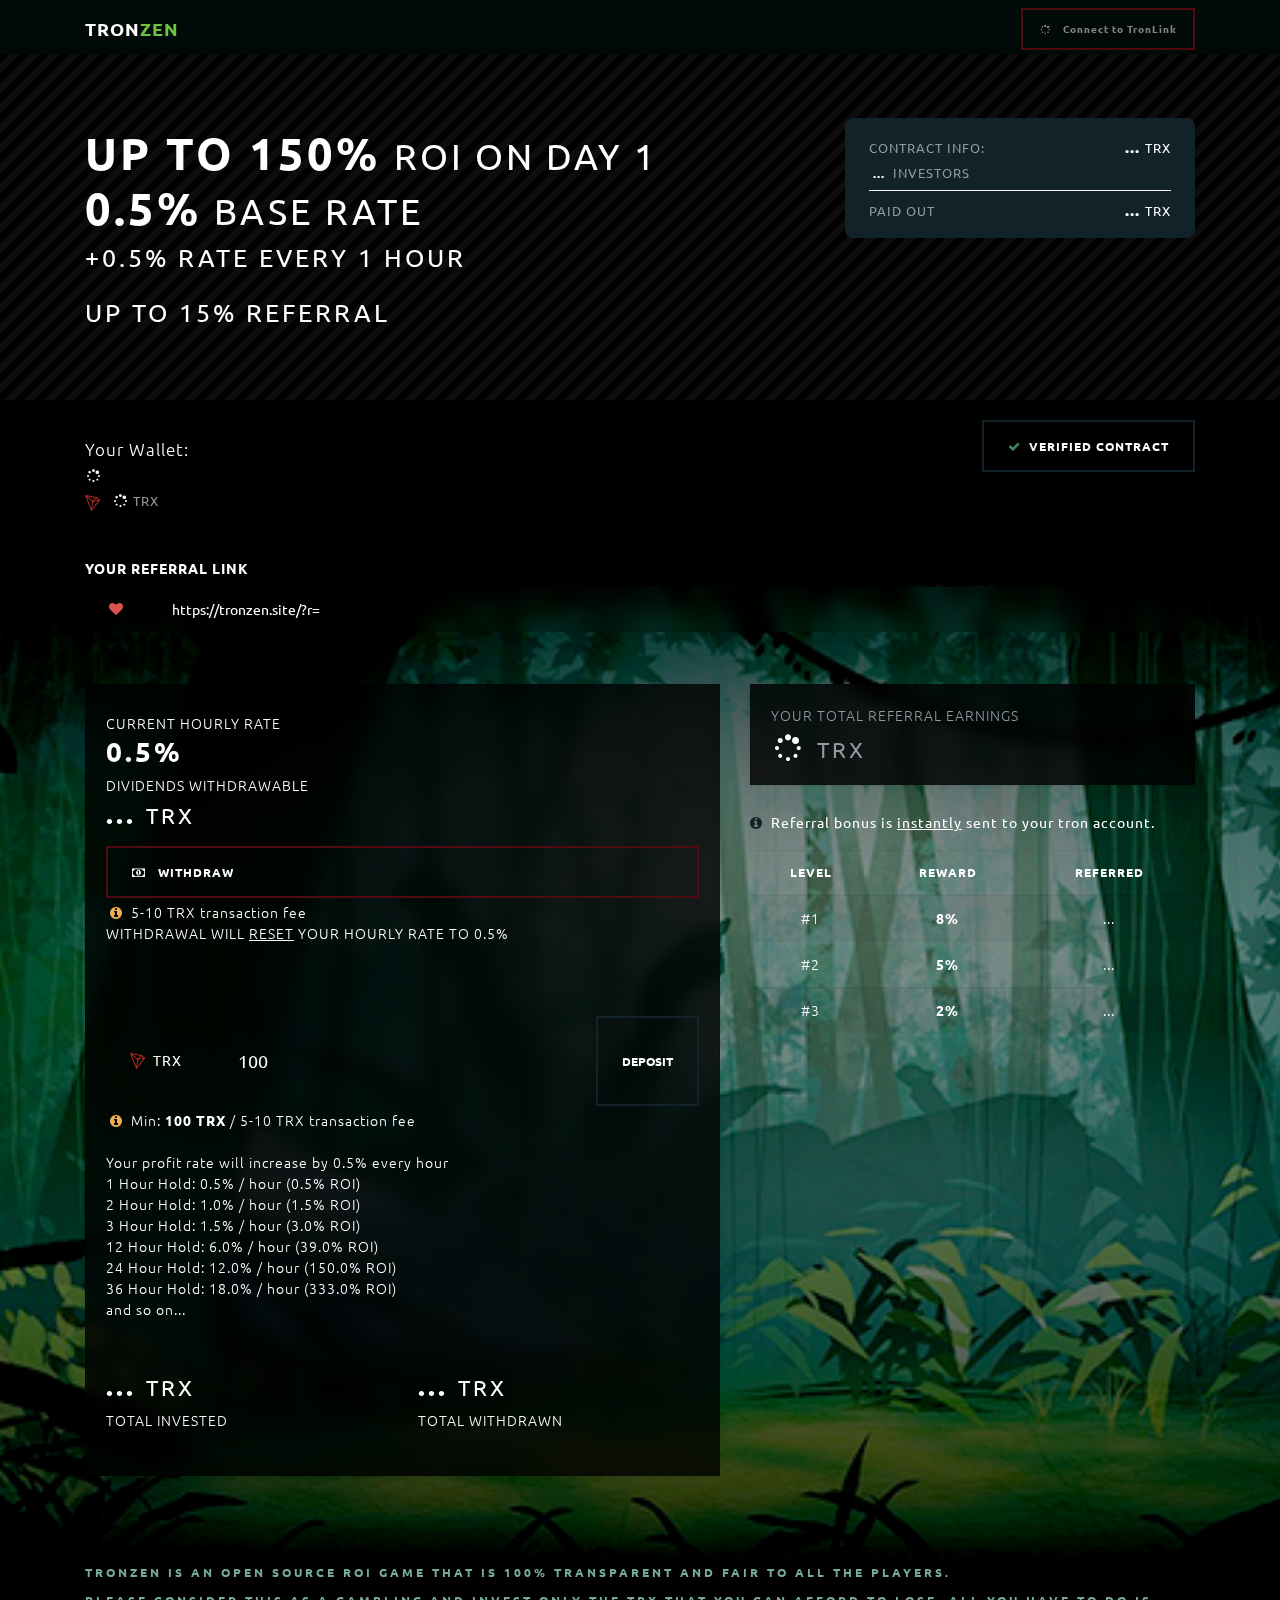
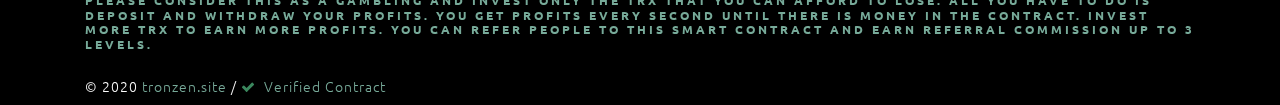
<file: index.html>
<!DOCTYPE html>
<html>
<head>
<meta charset="utf-8">
<meta http-equiv="X-UA-Compatible" content="IE=edge">
<meta name="viewport" content="width=device-width, initial-scale=1, shrink-to-fit=no">
<link rel="shortcut icon" href="favicon.ico" type="image/x-icon" />
<link href="favicon.png" sizes="32x32"  rel="icon" type="image/png">
<link href="favicon.png" rel="apple-touch-icon">
<title>TronZen</title>
<meta name="description" content="TronZen - Up to 150% on Day 1!" />
<meta name="twitter:card" value="summary_large_image">
<meta property="og:title" content="TronZen" />
<meta property="og:type" content="article" />
<meta property="og:url" content="index.html" />
<meta property="og:image" content="social.jpg" />
<meta property="og:description" content="Up to 150% on Day 1!" />
<!-- Global site tag (gtag.js) - Google Analytics -->
<script async src="https://www.googletagmanager.com/gtag/js?id=G-KTSBBXV0YV"></script>
<script>
  window.dataLayer = window.dataLayer || [];
  function gtag(){dataLayer.push(arguments);}
  gtag('js', new Date());

  gtag('config', 'G-KTSBBXV0YV');
</script>
<link rel="stylesheet" href="css/bootstrap.min.css">
<link rel="stylesheet" href="css/font-awesome.min.css">
<link href="https://fonts.googleapis.com/css2?family=Ubuntu:wght@400;500;700&amp;display=swap" rel="stylesheet">
<link rel="stylesheet" href="css/animate.min.css">
<link rel="stylesheet" href="css/custom.css">
</head>
<body class="header">
   
	<nav class="navbar navbar-expand-sm navbar-dark bg-dark">
	<div class="container">
	  <a class="navbar-brand" href="./">TRON<span style="color: #6bc53d">ZEN</span></a>
	  <button class="navbar-toggler" type="button" data-toggle="collapse" data-target="#navbarsExample07" aria-controls="navbarsExample07" aria-expanded="false" aria-label="Toggle navigation">
		<span class="navbar-toggler-icon"></span>
	  </button>

	  <div class="collapse navbar-collapse" id="navbarsExample07">
		<ul class="navbar-nav mr-auto">
		  <!--li class="nav-item">
			<a class="nav-link" href="#invest">Deposit</a>
		  </li>
		  <li class="nav-item">
			<a class="nav-link" href="#referral">Referral</a>
		  </li-->
		</ul>
		<ul class="navbar-nav navbar-right">
		  <li class="nav-item" style="margin-right:0">
			<a class="nav-link btn-sm btn-outline-success btn pl-3 pr-3" style="text-transform:none" href="https://www.tronlink.org/" id="your_adr" target="_blank"><i class="fa fa-spinner fa-pulse fa-fw mr-2"></i> Connect to <strong>TronLink</strong></a>
		  </li>
		</ul>
	  </div>
	</div>
  </nav>
  
  <div class="jumbotron shadow pb-5 mb-0">
	<div class="container">
	  <div class="row">
		<div class="col-md-8">
		  <h1 class="text-white mt-2" style="font-size:3.2em; font-weight:normal;"><strong>Up to 150% </strong> <small>ROI on Day 1</small><br><strong>0.5%</strong> <small>Base Rate</small></h1>
		 
		  <h3 class="text-white mb-4" style="font-size:1.8em; font-weight:normal; opacity:10">+0.5% Rate Every 1 Hour</h3>
		  <h3 class="text-white mb-4" style="font-size:1.8em; font-weight:normal; opacity:10">Up to 15% Referral</h3>
		</div>
		<div class="col-md-4">
		  <aside class="alert alert-dark text-white text-center pt-4 pb-4" style="font-size:1.2em" id="header_loading">
			<i class="fa fa-spinner fa-pulse fa-fw fa-3x"></i>
		  </aside>

		  <aside class="alert alert-dark text-white text-center pt-4 pb-4" style="font-size:1.2em; display:none;" id="header_countdown">
			<span class="text-muted text-uppercase">Launching In</span><br>
			<big><span data-update="launch-countdown"><i class="fa fa-spinner fa-pulse fa-fw"></i></span></big>
		  </aside>

		  <aside class="alert alert-dark text-white" style="font-size:1.2em;display:none;" id="header_contract_details">
			<small class="text-muted">CONTRACT INFO:</small> <span class="float-right"><strong data-update="global_total_invested">...</strong> <small>TRX</small></span>
			<br>
			<small class="text-muted"><strong data-update="global_total_investors" class="text-white ml-1 mr-1">...</strong> INVESTORS</small>
			<hr style="border-color:#faf9f7;margin-top:6px;margin-bottom:6px">
			<span class="float-right"><strong data-update="global_total_withdrawn">...</strong> <small>TRX</small></span> <small class="text-muted">PAID OUT</small>
		  </aside>
		</div>
	  </div>
	</div>
  </div>
  
  
  <section id="intro" style="">
	<div class="container pt-1 pb-1">
	  <p class="lead mb-4 mt-2" style="font-size:1.2em; color: #fff">
		<a href="https://tronscan.org/#/contract/TWmhr4ESeftsHwDTSLaLUVAdUvBayc1EVe/code" target="_blank" class="btn btn-outline-info float-right ml-4 mt-2"><i class="fa fa-check text-success mr-1"></i> Verified Contract</a>
		<br>
		Your Wallet:
		<br>
		<small>
		  <span id="your_address"><i class="fa fa-spinner fa-pulse fa-fw"></i></span><br>
		  <img src="images/trx.png" style="height:16px;margin-right:8px;">
		  <strong id="your_balance"><i class="fa fa-spinner fa-pulse fa-fw"></i></strong>
		  <span class="text-muted">TRX</span>
		</small>
	  </p>
	  <br>
		  <label for="referral_link"><strong class="text-uppercase">Your Referral Link</strong></label>
		  <div class="input-group">
			<div class="input-group-prepend"><span class="input-group-text"><i class="fa fa-heart text-danger"></i></span></div>
			<input type="text" id="referral_link" onclick="this.select();" value="https://tronzen.site/?r=" class="form-control">
		  </div>
	</div>
  </section>

  <section id="invest" class="pt-5 pb-5">
	<div class="container">
	  <div class="row">
		<div class="col-md-7">
		  <div class="card shadow-sm">
			<div class="card-body">
			  <div class="row mb-4 mt-2">
				<div class="col-md-12">
				  <span class="text-uppercase">Current hourly rate</span>
				  <h2 data-update="hourly_rate">0.5%</h2>
				  <span class="text-uppercase">Dividends withdrawable</span>
				  <h2><span data-update="total_withdrawable">...</span> <small>TRX</small></h2>
				  <div class="mt-3 mb-3">
					<a href="#withdraw" id="withdraw" class="btn btn-block btn-outline-success float-left text-left mr-2"><i class="fa fa-money mr-2"></i> Withdraw</a>
					<a href="#" id="withdraw_cd" class="btn btn-block btn-outline-success float-left text-left mr-2">Withdrawable in <span data-update="btlaunch-countdown"><i class="fa fa-spinner fa-pulse fa-fw"></i></span></a>
					<br style="clear:both;">
					  <p class="mb-5 mt-1">
						<i class="fa fa-info-circle text-warning mr-1 ml-1"></i> 5-10 TRX transaction fee
						<Br>
					<span class="text-uppercase">Withdrawal will <u>RESET</u> your hourly rate to 0.5%</span>
					</p>
				  </div>
				</div>
			  </div>

			  <div class="input-group">
				<div class="input-group-prepend">
				  <span class="input-group-text"><img src="images/trx.png" style="height:16px;margin-right:8px;">TRX</span>
				</div>
				<input type="text" class="form-control form-control-lg" value="100" id="invest_amount">
				<div class="input-group-append">
				  <button class="btn btn-outline-info" id="invest_now">Deposit</button>
				</div>
			  </div>
			  <p class="mb-5 mt-1">
				<i class="fa fa-info-circle text-warning mr-1 ml-1"></i> Min: <strong>100 TRX</strong> / 5-10 TRX transaction fee
				<br>
				<br>
				Your profit rate will increase by 0.5% every hour<br>
				1  Hour Hold: 0.5%  / hour (0.5% ROI)<br>
				2  Hour Hold: 1.0%  / hour (1.5% ROI)<br>
				3  Hour Hold: 1.5%  / hour (3.0% ROI)<br>
				12 Hour Hold: 6.0%  / hour (39.0% ROI)<br>
				24 Hour Hold: 12.0% / hour (150.0% ROI)<br>
				36 Hour Hold: 18.0% / hour (333.0% ROI)<br>
				and so on...<br>
			  </p>

			  <div class="row mb-4">
				<div class="col-md-6">
				  <h2><span data-update="total_invested">...</span> <small>TRX</small></h2>
				  <span class="text-uppercase">Total Invested</span>
				</div>
				<div class="col-md-6">
				  <h2><span data-update="total_withdrawn">...</span> <small>TRX</small></h2>
				  <span class="text-uppercase">Total Withdrawn</span>
				</div>
			  </div>
			</div>
			<!--div class="card-footer pt-4">
			  <div class="row mb-3 mt-1">
				<div class="col-md-6">
				  <h3><span data-update="global_total_invested">...</span> <small>TRX</small></h3>
				  <span class="text-uppercase">Total Pool (<strong>Global</strong>)</span>
				</div>
				<div class="col-md-6">
				  <h3><span data-update="global_total_withdrawn">...</span> <small>TRX</small></h3>
				  <span class="text-uppercase">Total Withdrawn (<strong>Global</strong>)</span>
				</div>
			  </div>
			</div-->
		  </div>
		</div>
		<div class="col-md-5">

		  <!--div class="card shadow-sm border-info animate_when_visible animate__pulse mb-3">
			<div class="card-body p-3 pl-4 pb-2">
			  <span class="text-muted text-uppercase">Total Referral Rewards (<strong>Global</strong>)</span>
			  <h2 class="mb-0"><span data-update="global_total_referral_bonus">...</span> <small class="text-muted">TRX</small></h2>
			</div>
		  </div-->
		  <div class="card shadow-sm mb-4">
			<div class="card-body">
			  <p class="mb-1 text-uppercase text-muted">Your Total Referral earnings</p>
			  <h2 class="mb-0"><span data-update="total_referral_bonus"><i class="fa fa-spinner fa-pulse fa-fw"></i></span> <small class="text-muted">TRX</small></h2>
			</div>
		  </div>
		  <p class="lead mt-1"><small><i class="fa fa-info-circle text-info mr-1"></i> Referral bonus is <u>instantly</u> sent to your tron account.</small></p>
		  <table class="table table-sm text-center table-striped">
			<thead>
			  <tr>
				<th>Level</th>
				<th>Reward</th>
				<th>Referred</th>
			  </tr>
			</thead>
			<tbody>
			  <tr>
				<td>#1</td>
				<td><strong>8%</strong></td>
				<td data-update="lvl1">...</td>
			  </tr>
			  <tr>
				<td>#2</td>
				<td><strong>5%</strong></td>
				<td data-update="lvl2">...</td>
			  </tr>
			  <tr>
				<td>#3</td>
				<td><strong>2%</strong></td>
				<td data-update="lvl3">...</td>
			  </tr>
			</tbody>
		  </table>
		</div>
	  </div>
	</div>
	
	<div class="is_early">
	  <h2 style="font-size:4em">Launching Soon!</h2>
	  <h3 data-update="launch-countdown" style="font-size:3em">...</h3>
	</div>
  </section>
	<hr>
  <footer style="" class="mt-2 shadow">
	<div class="container pt-2 pb-2">
	  <h6 style="color:#7a9;">
		TronZen is an open source ROI Game that is 100% transparent and fair to all the players.
		<br>
		<br>
		Please consider this as a gambling and invest only the TRX that you can afford to lose.
		All you have to do is deposit and withdraw your profits. You get profits every second until there is money in the contract.
		Invest more TRX to earn more profits.
		You can refer people to this smart contract and earn referral commission up to 3 levels.
		
		
	</h6>
	  
	  
	  <hr class="mt-0" style="color:#7a9;">
	  &copy; 2020 <a href="index.html" style="color:#7a9;">tronzen.site</a>
	  /
	  <a href="https://tronscan.org/#/contract/TWmhr4ESeftsHwDTSLaLUVAdUvBayc1EVe" target="_blank" style="color:#7a9;"><i class="fa fa-check text-success mr-1"></i> Verified Contract</a>
	</div>
  </footer>

  <script src="js/jquery-3.5.1.min.js"></script>
  <script src="js/bootstrap.bundle.min.js"></script>
  <script src="js/sweetalert.min.js"></script>
  <script src="js/main.js"></script>
</body>


</html>
</file>
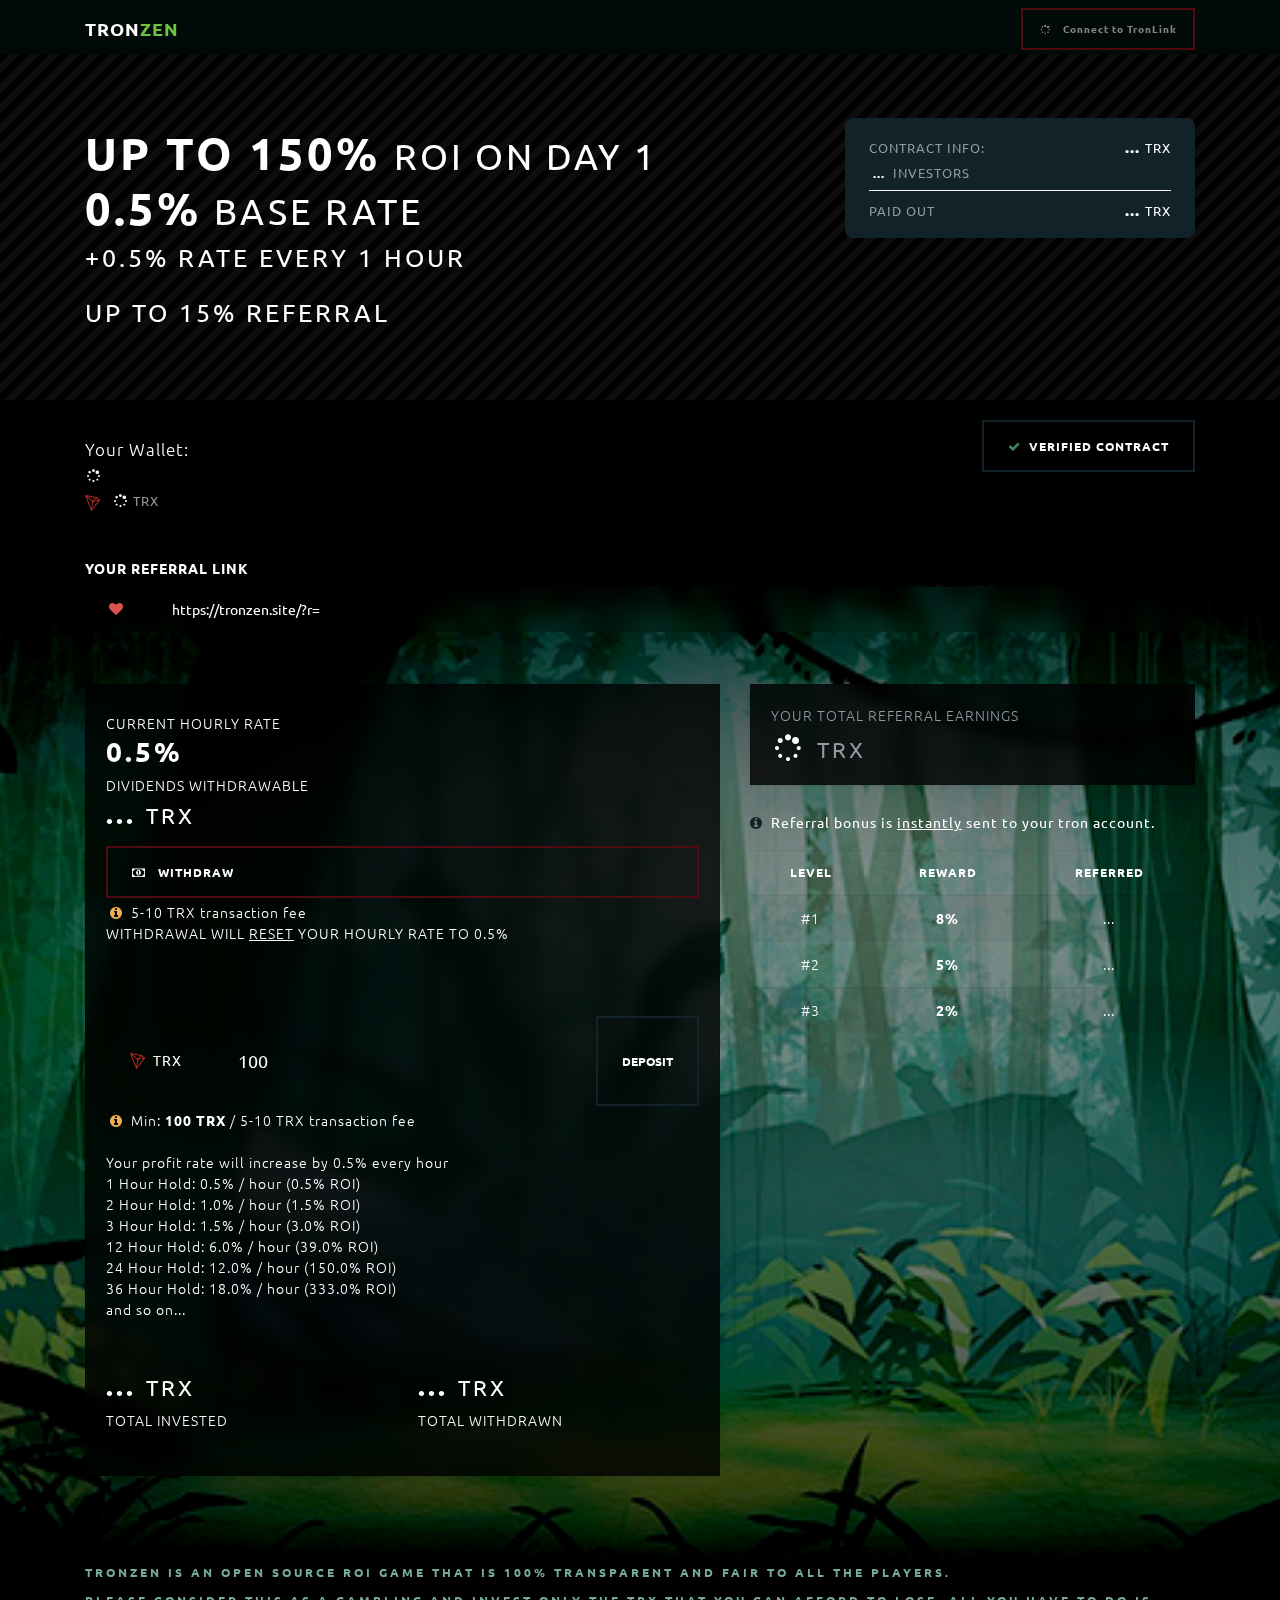
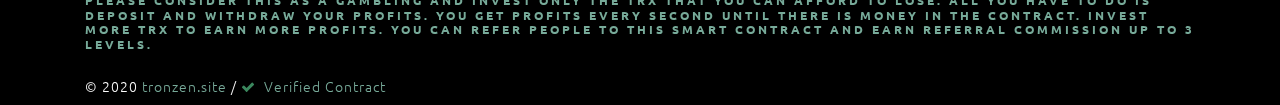
<file: index1.html>
<!DOCTYPE html>
<html>
<head>
<meta charset="utf-8">
<meta http-equiv="X-UA-Compatible" content="IE=edge">
<meta name="viewport" content="width=device-width, initial-scale=1, shrink-to-fit=no">
<link rel="shortcut icon" href="favicon.ico" type="image/x-icon" />
<link href="favicon.png" sizes="32x32"  rel="icon" type="image/png">
<link href="favicon.png" rel="apple-touch-icon">
<title>TronZen</title>
<meta name="description" content="TronZen - Up to 150% on Day 1!" />
<meta name="twitter:card" value="summary_large_image">
<meta property="og:title" content="TronZen" />
<meta property="og:type" content="article" />
<meta property="og:url" content="index.html" />
<meta property="og:image" content="social.jpg" />
<meta property="og:description" content="Up to 150% on Day 1!" />
<!-- Global site tag (gtag.js) - Google Analytics -->
<script async src="https://www.googletagmanager.com/gtag/js?id=G-KTSBBXV0YV"></script>
<script>
  window.dataLayer = window.dataLayer || [];
  function gtag(){dataLayer.push(arguments);}
  gtag('js', new Date());

  gtag('config', 'G-KTSBBXV0YV');
</script>
<link rel="stylesheet" href="css/bootstrap.min.css">
<link rel="stylesheet" href="css/font-awesome.min.css">
<link href="https://fonts.googleapis.com/css2?family=Ubuntu:wght@400;500;700&amp;display=swap" rel="stylesheet">
<link rel="stylesheet" href="css/animate.min.css">
<link rel="stylesheet" href="css/custom.css">
</head>
<body class="header">
   
	<nav class="navbar navbar-expand-sm navbar-dark bg-dark">
	<div class="container">
	  <a class="navbar-brand" href="./">TRON<span style="color: #6bc53d">ZEN</span></a>
	  <button class="navbar-toggler" type="button" data-toggle="collapse" data-target="#navbarsExample07" aria-controls="navbarsExample07" aria-expanded="false" aria-label="Toggle navigation">
		<span class="navbar-toggler-icon"></span>
	  </button>

	  <div class="collapse navbar-collapse" id="navbarsExample07">
		<ul class="navbar-nav mr-auto">
		  <!--li class="nav-item">
			<a class="nav-link" href="#invest">Deposit</a>
		  </li>
		  <li class="nav-item">
			<a class="nav-link" href="#referral">Referral</a>
		  </li-->
		</ul>
		<ul class="navbar-nav navbar-right">
		  <li class="nav-item" style="margin-right:0">
			<a class="nav-link btn-sm btn-outline-success btn pl-3 pr-3" style="text-transform:none" href="https://www.tronlink.org/" id="your_adr" target="_blank"><i class="fa fa-spinner fa-pulse fa-fw mr-2"></i> Connect to <strong>TronLink</strong></a>
		  </li>
		</ul>
	  </div>
	</div>
  </nav>
  
  <div class="jumbotron shadow pb-5 mb-0">
	<div class="container">
	  <div class="row">
		<div class="col-md-8">
		  <h1 class="text-white mt-2" style="font-size:3.2em; font-weight:normal;"><strong>Up to 150% </strong> <small>ROI on Day 1</small><br><strong>0.5%</strong> <small>Base Rate</small></h1>
		 
		  <h3 class="text-white mb-4" style="font-size:1.8em; font-weight:normal; opacity:10">+0.5% Rate Every 1 Hour</h3>
		  <h3 class="text-white mb-4" style="font-size:1.8em; font-weight:normal; opacity:10">Up to 15% Referral</h3>
		</div>
		<div class="col-md-4">
		  <aside class="alert alert-dark text-white text-center pt-4 pb-4" style="font-size:1.2em" id="header_loading">
			<i class="fa fa-spinner fa-pulse fa-fw fa-3x"></i>
		  </aside>

		  <aside class="alert alert-dark text-white text-center pt-4 pb-4" style="font-size:1.2em; display:none;" id="header_countdown">
			<span class="text-muted text-uppercase">Launching In</span><br>
			<big><span data-update="launch-countdown"><i class="fa fa-spinner fa-pulse fa-fw"></i></span></big>
		  </aside>

		  <aside class="alert alert-dark text-white" style="font-size:1.2em;display:none;" id="header_contract_details">
			<small class="text-muted">CONTRACT INFO:</small> <span class="float-right"><strong data-update="global_total_invested">...</strong> <small>TRX</small></span>
			<br>
			<small class="text-muted"><strong data-update="global_total_investors" class="text-white ml-1 mr-1">...</strong> INVESTORS</small>
			<hr style="border-color:#faf9f7;margin-top:6px;margin-bottom:6px">
			<span class="float-right"><strong data-update="global_total_withdrawn">...</strong> <small>TRX</small></span> <small class="text-muted">PAID OUT</small>
		  </aside>
		</div>
	  </div>
	</div>
  </div>
  
  
  <section id="intro" style="">
	<div class="container pt-1 pb-1">
	  <p class="lead mb-4 mt-2" style="font-size:1.2em; color: #fff">
		<a href="https://tronscan.org/#/contract/TWmhr4ESeftsHwDTSLaLUVAdUvBayc1EVe/code" target="_blank" class="btn btn-outline-info float-right ml-4 mt-2"><i class="fa fa-check text-success mr-1"></i> Verified Contract</a>
		<br>
		Your Wallet:
		<br>
		<small>
		  <span id="your_address"><i class="fa fa-spinner fa-pulse fa-fw"></i></span><br>
		  <img src="images/trx.png" style="height:16px;margin-right:8px;">
		  <strong id="your_balance"><i class="fa fa-spinner fa-pulse fa-fw"></i></strong>
		  <span class="text-muted">TRX</span>
		</small>
	  </p>
	  <br>
		  <label for="referral_link"><strong class="text-uppercase">Your Referral Link</strong></label>
		  <div class="input-group">
			<div class="input-group-prepend"><span class="input-group-text"><i class="fa fa-heart text-danger"></i></span></div>
			<input type="text" id="referral_link" onclick="this.select();" value="https://tronzen.site/?r=" class="form-control">
		  </div>
	</div>
  </section>

  <section id="invest" class="pt-5 pb-5">
	<div class="container">
	  <div class="row">
		<div class="col-md-7">
		  <div class="card shadow-sm">
			<div class="card-body">
			  <div class="row mb-4 mt-2">
				<div class="col-md-12">
				  <span class="text-uppercase">Current hourly rate</span>
				  <h2 data-update="hourly_rate">0.5%</h2>
				  <span class="text-uppercase">Dividends withdrawable</span>
				  <h2><span data-update="total_withdrawable">...</span> <small>TRX</small></h2>
				  <div class="mt-3 mb-3">
					<a href="#withdraw" id="withdraw" class="btn btn-block btn-outline-success float-left text-left mr-2"><i class="fa fa-money mr-2"></i> Withdraw</a>
					<a href="#" id="withdraw_cd" class="btn btn-block btn-outline-success float-left text-left mr-2">Withdrawable in <span data-update="btlaunch-countdown"><i class="fa fa-spinner fa-pulse fa-fw"></i></span></a>
					<br style="clear:both;">
					  <p class="mb-5 mt-1">
						<i class="fa fa-info-circle text-warning mr-1 ml-1"></i> 5-10 TRX transaction fee
						<Br>
					<span class="text-uppercase">Withdrawal will <u>RESET</u> your hourly rate to 0.5%</span>
					</p>
				  </div>
				</div>
			  </div>

			  <div class="input-group">
				<div class="input-group-prepend">
				  <span class="input-group-text"><img src="images/trx.png" style="height:16px;margin-right:8px;">TRX</span>
				</div>
				<input type="text" class="form-control form-control-lg" value="100" id="invest_amount">
				<div class="input-group-append">
				  <button class="btn btn-outline-info" id="invest_now">Deposit</button>
				</div>
			  </div>
			  <p class="mb-5 mt-1">
				<i class="fa fa-info-circle text-warning mr-1 ml-1"></i> Min: <strong>100 TRX</strong> / 5-10 TRX transaction fee
				<br>
				<br>
				Your profit rate will increase by 0.5% every hour<br>
				1  Hour Hold: 0.5%  / hour (0.5% ROI)<br>
				2  Hour Hold: 1.0%  / hour (1.5% ROI)<br>
				3  Hour Hold: 1.5%  / hour (3.0% ROI)<br>
				12 Hour Hold: 6.0%  / hour (39.0% ROI)<br>
				24 Hour Hold: 12.0% / hour (150.0% ROI)<br>
				36 Hour Hold: 18.0% / hour (333.0% ROI)<br>
				and so on...<br>
			  </p>

			  <div class="row mb-4">
				<div class="col-md-6">
				  <h2><span data-update="total_invested">...</span> <small>TRX</small></h2>
				  <span class="text-uppercase">Total Invested</span>
				</div>
				<div class="col-md-6">
				  <h2><span data-update="total_withdrawn">...</span> <small>TRX</small></h2>
				  <span class="text-uppercase">Total Withdrawn</span>
				</div>
			  </div>
			</div>
			<!--div class="card-footer pt-4">
			  <div class="row mb-3 mt-1">
				<div class="col-md-6">
				  <h3><span data-update="global_total_invested">...</span> <small>TRX</small></h3>
				  <span class="text-uppercase">Total Pool (<strong>Global</strong>)</span>
				</div>
				<div class="col-md-6">
				  <h3><span data-update="global_total_withdrawn">...</span> <small>TRX</small></h3>
				  <span class="text-uppercase">Total Withdrawn (<strong>Global</strong>)</span>
				</div>
			  </div>
			</div-->
		  </div>
		</div>
		<div class="col-md-5">

		  <!--div class="card shadow-sm border-info animate_when_visible animate__pulse mb-3">
			<div class="card-body p-3 pl-4 pb-2">
			  <span class="text-muted text-uppercase">Total Referral Rewards (<strong>Global</strong>)</span>
			  <h2 class="mb-0"><span data-update="global_total_referral_bonus">...</span> <small class="text-muted">TRX</small></h2>
			</div>
		  </div-->
		  <div class="card shadow-sm mb-4">
			<div class="card-body">
			  <p class="mb-1 text-uppercase text-muted">Your Total Referral earnings</p>
			  <h2 class="mb-0"><span data-update="total_referral_bonus"><i class="fa fa-spinner fa-pulse fa-fw"></i></span> <small class="text-muted">TRX</small></h2>
			</div>
		  </div>
		  <p class="lead mt-1"><small><i class="fa fa-info-circle text-info mr-1"></i> Referral bonus is <u>instantly</u> sent to your tron account.</small></p>
		  <table class="table table-sm text-center table-striped">
			<thead>
			  <tr>
				<th>Level</th>
				<th>Reward</th>
				<th>Referred</th>
			  </tr>
			</thead>
			<tbody>
			  <tr>
				<td>#1</td>
				<td><strong>8%</strong></td>
				<td data-update="lvl1">...</td>
			  </tr>
			  <tr>
				<td>#2</td>
				<td><strong>5%</strong></td>
				<td data-update="lvl2">...</td>
			  </tr>
			  <tr>
				<td>#3</td>
				<td><strong>2%</strong></td>
				<td data-update="lvl3">...</td>
			  </tr>
			</tbody>
		  </table>
		</div>
	  </div>
	</div>
	
	<div class="is_early">
	  <h2 style="font-size:4em">Launching Soon!</h2>
	  <h3 data-update="launch-countdown" style="font-size:3em">...</h3>
	</div>
  </section>
	<hr>
  <footer style="" class="mt-2 shadow">
	<div class="container pt-2 pb-2">
	  <h6 style="color:#7a9;">
		TronZen is an open source ROI Game that is 100% transparent and fair to all the players.
		<br>
		<br>
		Please consider this as a gambling and invest only the TRX that you can afford to lose.
		All you have to do is deposit and withdraw your profits. You get profits every second until there is money in the contract.
		Invest more TRX to earn more profits.
		You can refer people to this smart contract and earn referral commission up to 3 levels.
		
		
	</h6>
	  
	  
	  <hr class="mt-0" style="color:#7a9;">
	  &copy; 2020 <a href="index.html" style="color:#7a9;">tronzen.site</a>
	  /
	  <a href="https://tronscan.org/#/contract/TWmhr4ESeftsHwDTSLaLUVAdUvBayc1EVe" target="_blank" style="color:#7a9;"><i class="fa fa-check text-success mr-1"></i> Verified Contract</a>
	</div>
  </footer>

  <script src="js/jquery-3.5.1.min.js"></script>
  <script src="js/bootstrap.bundle.min.js"></script>
  <script src="js/sweetalert.min.js"></script>
  <script src="js/main1.js"></script>
</body>


</html>
</file>
<file: css/custom.css>
body {
  font-family: 'Ubuntu', sans-serif;
  background: url("images/zen.jpg");
  background-size: cover;
  background-repeat: no-repeat;
  color: white;
}
strong {font-weight:800}
.jumbotron {
    /*background: linear-gradient(338deg, #f6faf5, #f6f8f7, #ebeff0);
    background-size: 600% 600%;
    border-bottom: 10px solid #120301; */
    position: relative;
    -webkit-animation: animBg 9s ease infinite;
    -moz-animation: animBg 9s ease infinite;
    animation: animBg 9s ease infinite;
}
.jumbotron::before {
  content: ""; display:block;
  opacity: 10;
  position: absolute;
  left:0; top:0; right:0; bottom:0;
  background-color: #000;
  background-image: url("data:image/svg+xml,%3Csvg width='20' height='20' viewBox='0 0 40 40' xmlns='http://www.w3.org/2000/svg'%3E%3Cg fill='%23ffffff' fill-opacity='0.05' fill-rule='evenodd'%3E%3Cpath d='M0 40L40 0H20L0 20M40 40V20L20 40'/%3E%3C/g%3E%3C/svg%3E");
}
.jumbotron.light::before {
  opacity: 10;
}
@-webkit-keyframes animBg {
    0%{background-position:40% 0%}
    50%{background-position:61% 100%}
    100%{background-position:40% 0%}
}
@-moz-keyframes animBg {
    0%{background-position:40% 0%}
    50%{background-position:61% 100%}
    100%{background-position:40% 0%}
}
@keyframes animBg {
    0%{background-position:40% 0%}
    50%{background-position:61% 100%}
    100%{background-position:40% 0%}
}
.jumbotron aside {
  border-radius: 8px;
  background-color: #112229;
  border: 4px solid #112229;
}
.pulse-shadow {
  animation: animPulseShadow 2s ease infinite;
}
@-webkit-keyframes animPulseShadow {
    0%{box-shadow: 0px 0px 1px #909091}
    70%{box-shadow: 0px 0px 20px #909091}
    100%{box-shadow: 0px 0px 1px #909091}
}

#your_investments {
  max-height: 392px;
  overflow-y: auto;
}

section#timetable {
  position: relative;
  text-align: center;
}
section#timetable hr {
  position: absolute;
  top: 25px; left:0; right:0;
  border-color: white!important;
  border-width: 2px;
  border-style: dashed;
}

section#invest .is_early {
  position: absolute;
  top:0; left:0; bottom:0; right:0;
  text-align: center;
  display:none;
  padding-top: 14em;
}
section#invest {
  position: relative;
}
section#invest.early .container {
  filter: grayscale(100%) brightness(50%);
  background:#000;
}
section#invest.early .is_early { display:block; }
section#invest.early::after {
  content: ""; display:block;
  position: absolute;
  top:0; left:0; bottom:0; right:0;
  background-color: rgba(255,255,255,0.3);
}

@media (max-width: 480px){
  input { padding: 8px 12px!important; }
}
</file>
